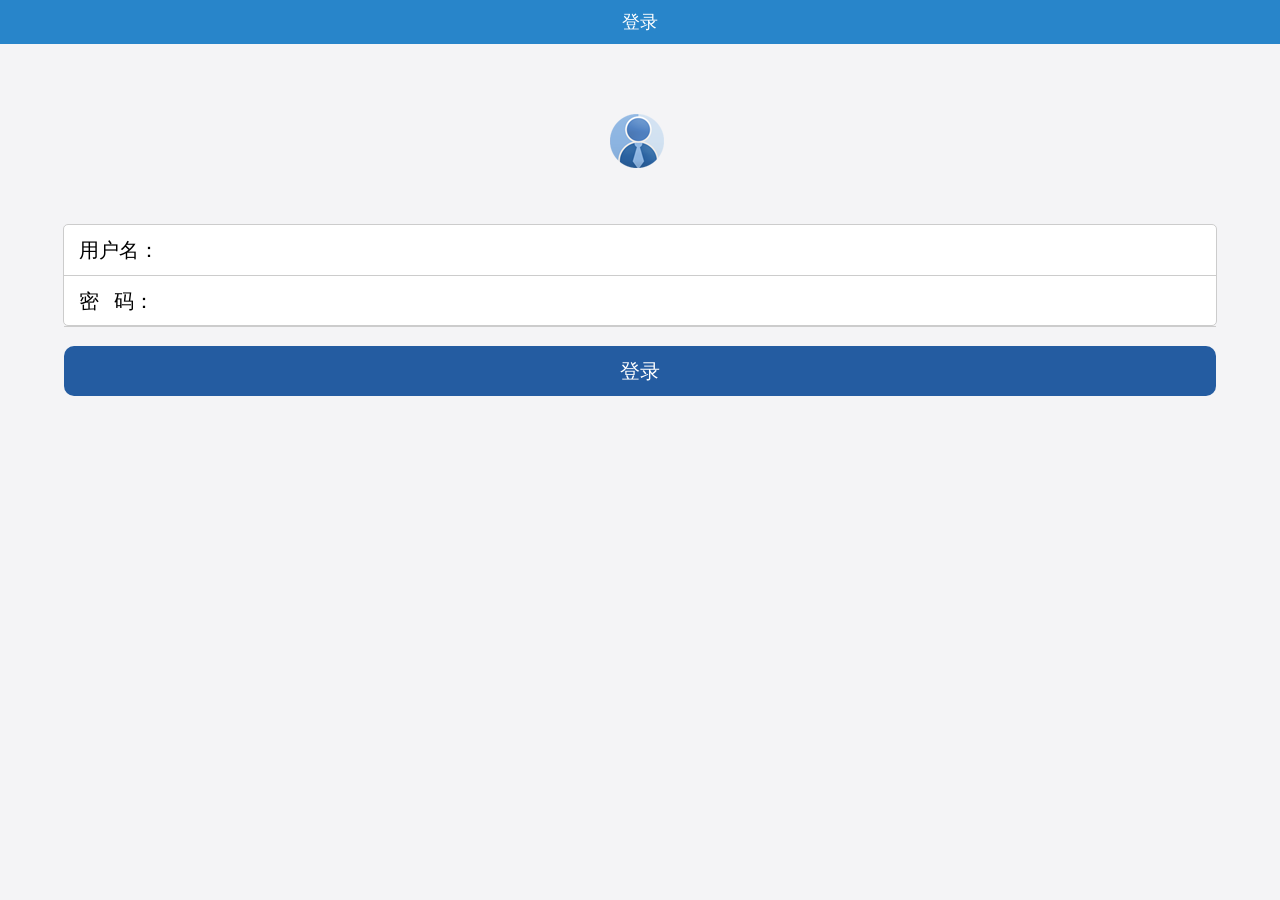
<file: index.html>
<!DOCTYPE html>
<html lang="en">
<head>
    <meta charset="UTF-8" name="viewport" content="width=device-width,initial-scale=1,user-scalable=no">
    <link rel="short icon" href="Resource/icon.png">
    <link rel="stylesheet" href="ExternalStyle.css">
    <title>徐硕冉</title>
    <style>
        /*头像*/
        .picture{
            width: 100%;
            height: 180px;
            position: relative;
        }

        .picture_img{
            left: 50%;
            top: 50%;
            height: 54px;
            width: 54px;
            margin-left: -30px;
            margin-top: -20px;
            position: absolute;
        }

        form{width: 100%;}

        .L_form_div{width: 100%;}

        .L_form_inner_div{
            width: 90%;
            margin: 0 auto;
            height: 100px;
            background: white;

            border: 1px solid #CCCCCC;
            border-radius:5px;
        }

        .L_form_inner_div div{
            height: 50px;
            border-bottom: 1px solid #CCCCCC;
        }


        .L_form_inner_div div span{
            padding-left: 15px;
            font-size: 20px;
            line-height: 50px;
        }

        input{
            outline: medium;
            background: transparent;
            border: none;
            height: 80%;
            width: 60%;
            font-size: 20px;

        }

        .L_login_external_div{width: 100%;}

        .L_login_div{
            width: 90%;
            height: 50px;
            background: rgb(36,92,161);
            border-radius:10px;
            margin: 20px auto;
            text-align: center;
        }

        .L_login_div input{
            color: white;
            font-size: 20px;
            height: 50px;
            line-height: 50px;
        }

    </style>
</head>
<body>

    <!--<script>-->

        <!--&lt;!&ndash;函数声明法1&ndash;&gt;-->
        <!--function gainSum(a,b) {-->
            <!--var c = a + b;-->
            <!--return c;-->
        <!--}-->

        <!--&lt;!&ndash;函数声明法2，bb相当于法1的gainSun&ndash;&gt;-->
        <!--var bb = function (a,b) {-->
            <!--var cc = a + b;-->
            <!--return cc;-->
        <!--}-->
    <!--</script>-->

    <!--第一部分-->
    <header>
        <span>登录</span>
    </header>

    <!--第二部分头像-->
    <div class="picture">
        <div class="picture_img">
            <img src="Resource/head.png" alt="">
        </div>
    </div>
    <!--第三部分form表单-->
    <form action="" name="loginForm">

         <div class="L_form_div">
            <div class="L_form_inner_div">
                <div>
                    <span>用户名：</span>
                    <input type="text" id="L_account" name="username" maxlength="11"><br>
                </div>
                <div>
                    <span>密&nbsp;&nbsp;&nbsp;码：</span>
                    <input type="password" id="L_pwd" name="password" maxlength="20"><br>
                </div>
            </div>
        </div>
        <div class="L_login_external_div">
            <div class="L_login_div">
                <!--<input type="button" id="L_btn" value="登录" onclick="loginPress()">-->
                <input type="button" id="L_btn" value="登录">
            </div>
        </div>
    </form>

<script>

    //获取登录按钮
    var btn = document.querySelector("#L_btn");

    //注册点击事件
    btn.onclick = function () {
        var userName = encodeURIComponent(document.querySelector("#L_account").value);
        var password = encodeURIComponent(document.querySelector("#L_pwd").value);

        //第一步：创建请求对旬xhr
        var xhr = new XMLHttpRequest();

        //第二步：建立与服务端的连接（get/post）
        xhr.open('post','https://mockapi.eolinker.com/2ZhGVxjacb39010e6753bd9c02ee803e6e3bfeab6e8007c/login');

        //设置头信息，让数据以表单的形式传递给服务器
        xhr.setRequestHeader("content-type","application/x-www-form-urlencoded");

        //第三步：发送请求
        xhr.send("username="+userName+"&pwd="+password);

        //第四步：接收服务端返回的数据
        xhr.onreadystatechange = function () {
            //readyState == 4 代表Ajax数据请求已完成
            //status == 200 表示数据成功返回
            if (xhr.readyState == 4 && xhr.status == 200){
                //responseText中包含了服务端返回的数据
                var res = JSON.parse(xhr.responseText);
                var str = res.data;

                if (str == "登录成功"){
                    window.localStorage.setItem("userName",userName);
                    location.href = "DropletService.html";
                } else {
                    alert(str);
                }
            }
        }
    }



    //hskj 123456
    // var btn = document.querySelector("#L_btn");
    // btn.onclick = function () {
    //     var account = encodeURIComponent(document.querySelector("#L_account").value);
    //     var pwd = encodeURIComponent(document.querySelector("#L_pwd").value);
    //
    //     if (account == "hskj" && pwd == "123456") {
    //         window.location.href = "DropletService.html"
    //     } else {
    //         window.location.href = "http://www.huashankeji.com"
    //     }
    // }
    //或者
    // var loginPress = function () {
    //     var account = encodeURIComponent(document.querySelector("#L_account").value);
    //     var pwd = encodeURIComponent(document.querySelector("#L_pwd").value);
    //
    //     if (account == "hskj" && pwd == "123456") {
    //         window.location.href = "DropletService.html";
    //     } else {
    //         window.location.href = "http://www.huashankeji.com";
    //     }
    // }
</script>

</body>
</html>
</file>
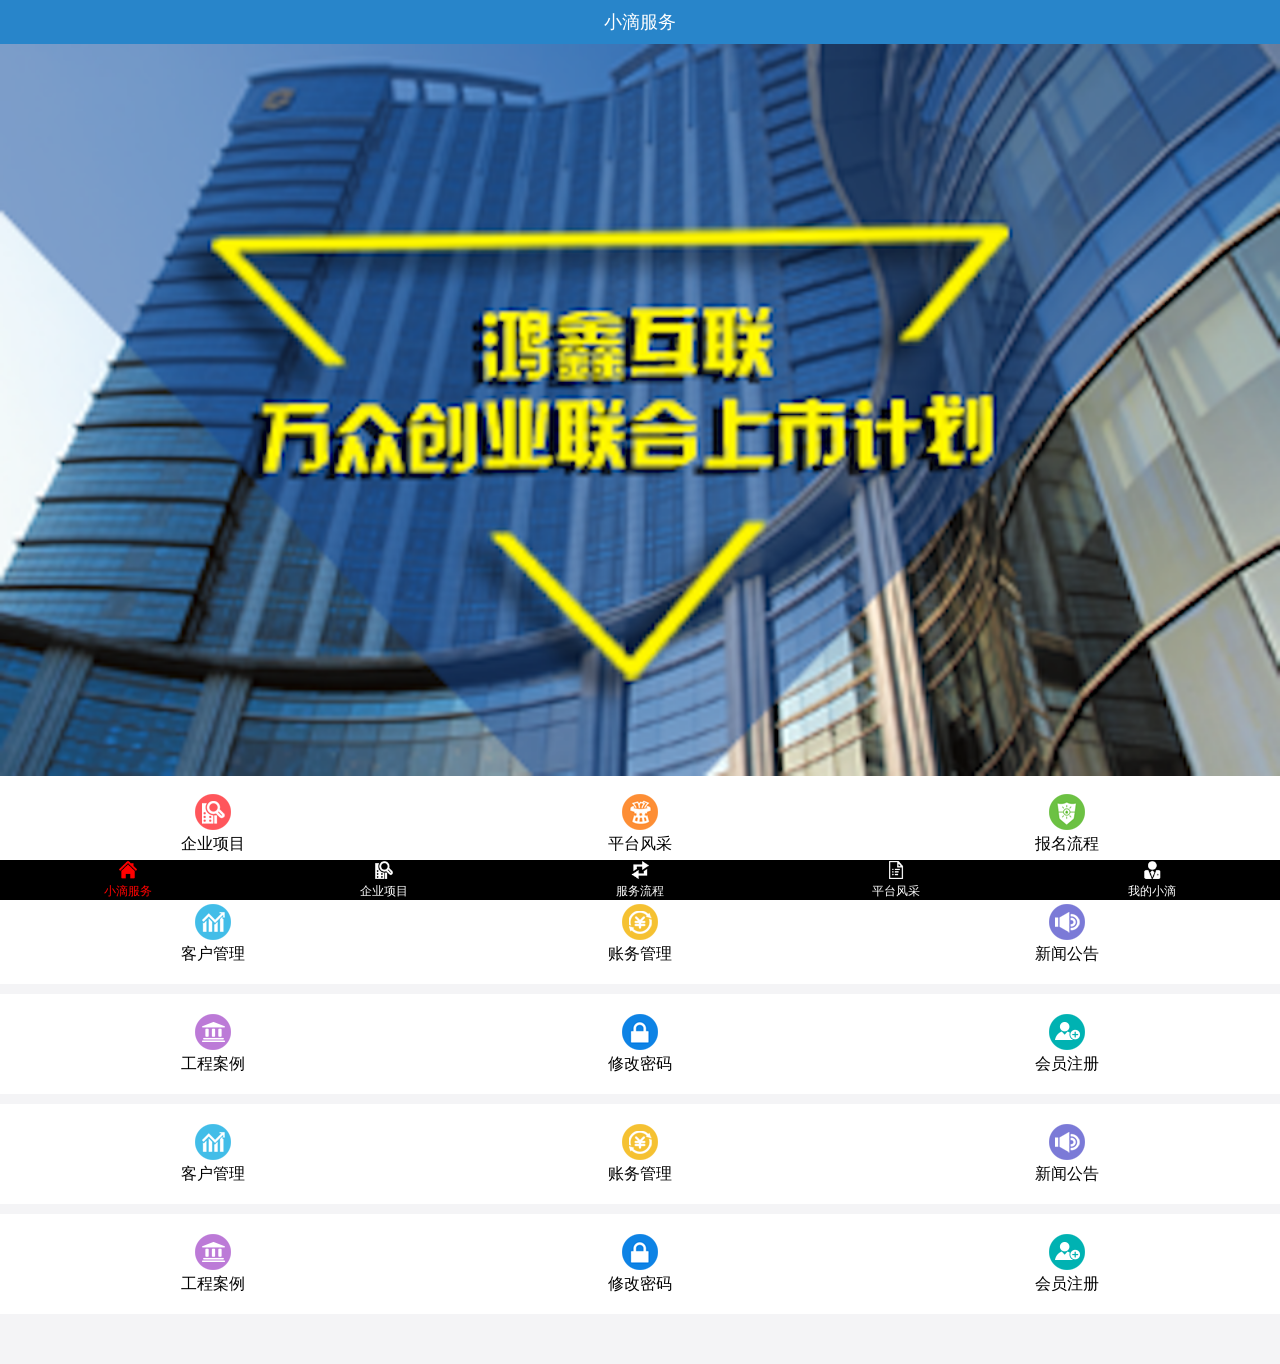
<file: DropletService.html>
<!-- ctrl+/ -->
<!--表示文档的类型，当前文件是html文件-->
<!DOCTYPE html>
<!--标签：双标签/单标签-->
<!--html组成：标签 属性-->
<html lang="en">
<head>
    <meta charset="UTF-8" name="viewport" content="width=device-width,initial-scale=1,user-scalable=no">
    <!--link:用来链接外部资源用的标签-->
    <!--href 资源的相对路径 绝对路径-->
    <!--short icon:小图标-->
    <link rel="short icon" href="Resource/icon.png">
    <!--让某个外部样式表控制当前的html文件-->
    <link rel="stylesheet" href="ExternalStyle.css">

    <title>徐硕冉</title>

    <!--页内样式：当某个样式在html文件中出现很少-->
    <style>
        /*成行时，针对外部的大标签控制display:table,width:其宽度值*/
        ul{
            display: table;
            width: 100%;
            background: white;
            height: 100px;
            margin-bottom: 10px;
        }

        /*成列时，针对要成列(内部的相对小的标签)的标签display:table-cell,width:其宽度值*/
        ul li{
            display: table-cell;
            width: 33.3%;
            text-align: center;
            vertical-align: middle;
        }

        /*让内联标签变成块级标签，可以独立成行*/
        ul li span{
            display: block;
        }
    </style>
</head>
<body>
    <!--第一部分-->
    <!--语义化标签：增强代码的可读性-->
    <header>
        <!--是用来搬少量文字用的标签-->
        <span>小滴服务</span>
    </header>

    <!--第二部分-->
    <section class="DS_second_section">
        <!--是用来加载图片用的标签 src 相对路径 alt 警告，提示-->
        <img src="Resource/banner1.png" alt="请检查您的手机网络！">

        <script>
            var imgNumber =1;
            var bannerImg = document.getElementById("bannerImg");

            function changeImg() {
                if (imgNumber > 3){
                    imgNumber = 1;
                }
                bannerImg.src = "Resource/banner-" + imgNumber + ".png";
            }

            setInterval(changeImg,3000);

        </script>

    </section>

    <!--第三部分-->
    <!--table,ul-->
    <section>
        <!--ul li属于无序列表标签-->
        <ul>
            <li><img src="Resource/index1.png" alt=""> <span>企业项目</span></li>
            <li><img src="Resource/index2.png" alt=""> <span>平台风采</span></li>
            <li><img src="Resource/index3.png" alt=""> <span>报名流程</span></li>
        </ul>

        <ul>
            <li><img src="Resource/index4.png" alt=""> <span>客户管理</span></li>
            <li><img src="Resource/index5.png" alt=""> <span>账务管理</span></li>
            <li><img src="Resource/index6.png" alt=""> <span>新闻公告</span></li>
        </ul>

        <ul>
            <li><img src="Resource/index7.png" alt=""> <span>工程案例</span></li>
            <li><img src="Resource/index8.png" alt=""> <span>修改密码</span></li>
            <li><img src="Resource/index9.png" alt=""> <span>会员注册</span></li>
        </ul>
        <ul>
            <li><img src="Resource/index4.png" alt=""> <span>客户管理</span></li>
            <li><img src="Resource/index5.png" alt=""> <span>账务管理</span></li>
            <li><img src="Resource/index6.png" alt=""> <span>新闻公告</span></li>
        </ul>

        <ul>
            <li><img src="Resource/index7.png" alt=""> <span>工程案例</span></li>
            <li><img src="Resource/index8.png" alt=""> <span>修改密码</span></li>
            <li><img src="Resource/index9.png" alt=""> <span>会员注册</span></li>
        </ul>
    </section>

    <!--第四部分--->
    <footer>
        <a href=""><img src="Resource/nav11.png" alt=""> <span style="color: red">小滴服务</span></a>
        <a href="EnterpriseProject1.html"><img src="Resource/nav20.png" alt=""> <span>企业项目</span></a>
        <a href="ServiceProcess.html"><img src="Resource/nav30.png" alt=""> <span>服务流程</span></a>
        <a href="PlatformMien.html"><img src="Resource/nav40.png" alt=""> <span>平台风采</span></a>
        <a href="MyDroplet.html"><img src="Resource/nav50.png" alt=""> <span>我的小滴</span></a>
    </footer>
</body>
</html>
</file>
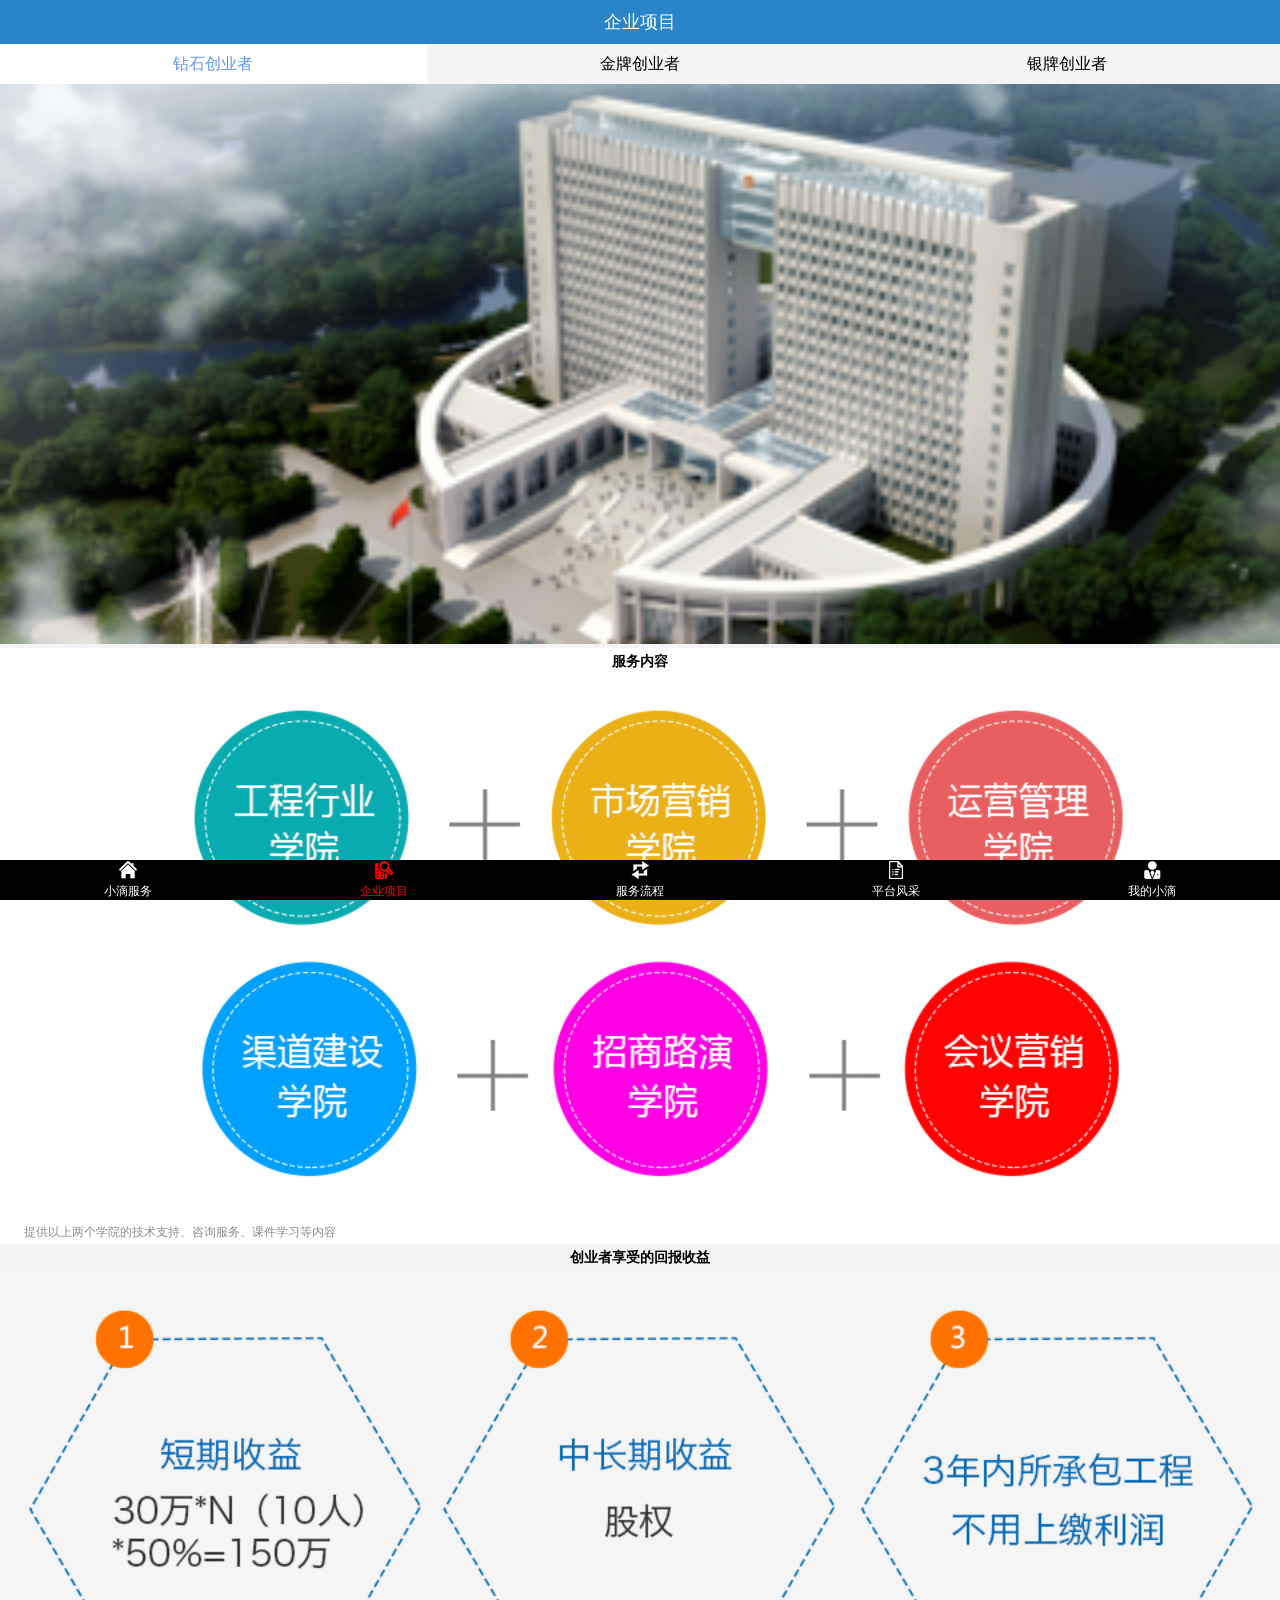
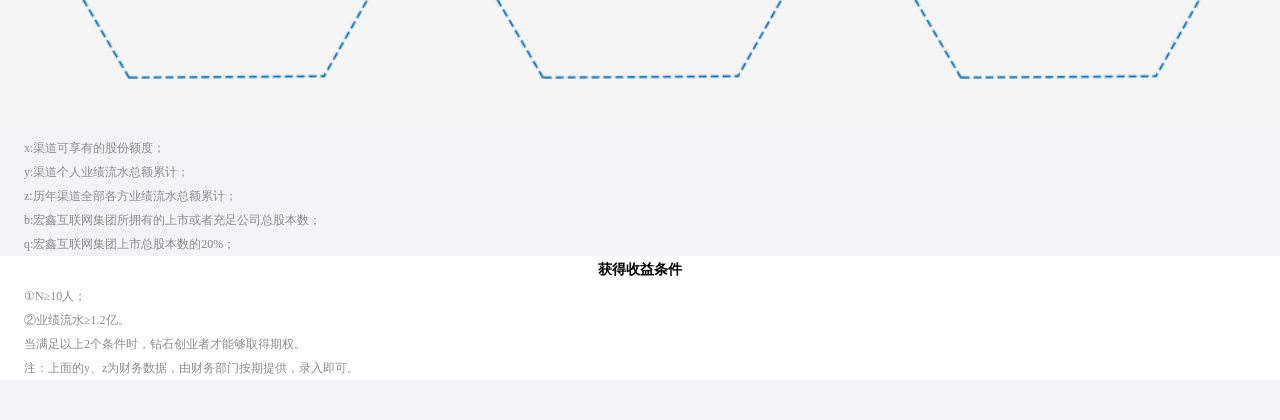
<file: EnterpriseProject1.html>
<!DOCTYPE html>
<html lang="en">
<head>
    <meta charset="UTF-8" name="viewport" content="width=device-width,initial-scale=1,user-scalable=no">
    <link rel="short icon" href="Resource/icon.png">
    <link rel="stylesheet" href="ExternalStyle.css">
    <title>徐硕冉</title>
</head>
<body>
    <!--第一部分-->
    <header>
        <span>企业项目</span>
    </header>

    <!--第二部分-->
    <section class="EP_second_section">
        <ul>
            <li style="background-color: white;"><a href="" style="color: cornflowerblue;">钻石创业者</a></li>
            <li><a href="EnterpriseProject2.html">金牌创业者</a></li>
            <li><a href="EnterpriseProject3.html">银牌创业者</a></li>
        </ul>
    </section>

    <!--第三部分-->
    <section class="EP_third_section">
        <img src="Resource/banner2.png" alt="">

        <div class="EP_third_section_internal">
            <h4>服务内容</h4>
            <img src="Resource/50w_1.png" alt="">
            <p>提供以上两个学院的技术支持、咨询服务、课件学习等内容</p>
        </div>

        <div>
            <h4>创业者享受的回报收益</h4>
            <img src="Resource/50w_2.png" alt="">
            <p>x:渠道可享有的股份额度；</p>
            <p>y:渠道个人业绩流水总额累计；</p>
            <p>z:历年渠道全部各方业绩流水总额累计；</p>
            <p>b:宏鑫互联网集团所拥有的上市或者充足公司总股本数；</p>
            <p>q:宏鑫互联网集团上市总股本数的20%；</p>
        </div>

        <div class="EP_third_section_internal">
            <h4>获得收益条件</h4>
            <p>①N≥10人；</p>
            <p>②业绩流水≥1.2亿。</p>
            <p>当满足以上2个条件时，钻石创业者才能够取得期权。</p>
            <p>注：上面的y、z为财务数据，由财务部门按期提供，录入即可。</p>
        </div>

    </section>

    <!--第四部分--->
    <footer>
        <a href="DropletService.html"><img src="Resource/nav10.png" alt=""> <span>小滴服务</span></a>
        <a href=""><img src="Resource/nav21.png" alt=""> <span style="color: red">企业项目</span></a>
        <a href="ServiceProcess.html"><img src="Resource/nav30.png" alt=""> <span>服务流程</span></a>
        <a href="PlatformMien.html"><img src="Resource/nav40.png" alt=""> <span>平台风采</span></a>
        <a href="MyDroplet.html"><img src="Resource/nav50.png" alt=""> <span>我的小滴</span></a>
    </footer>
</body>
</html>
</file>
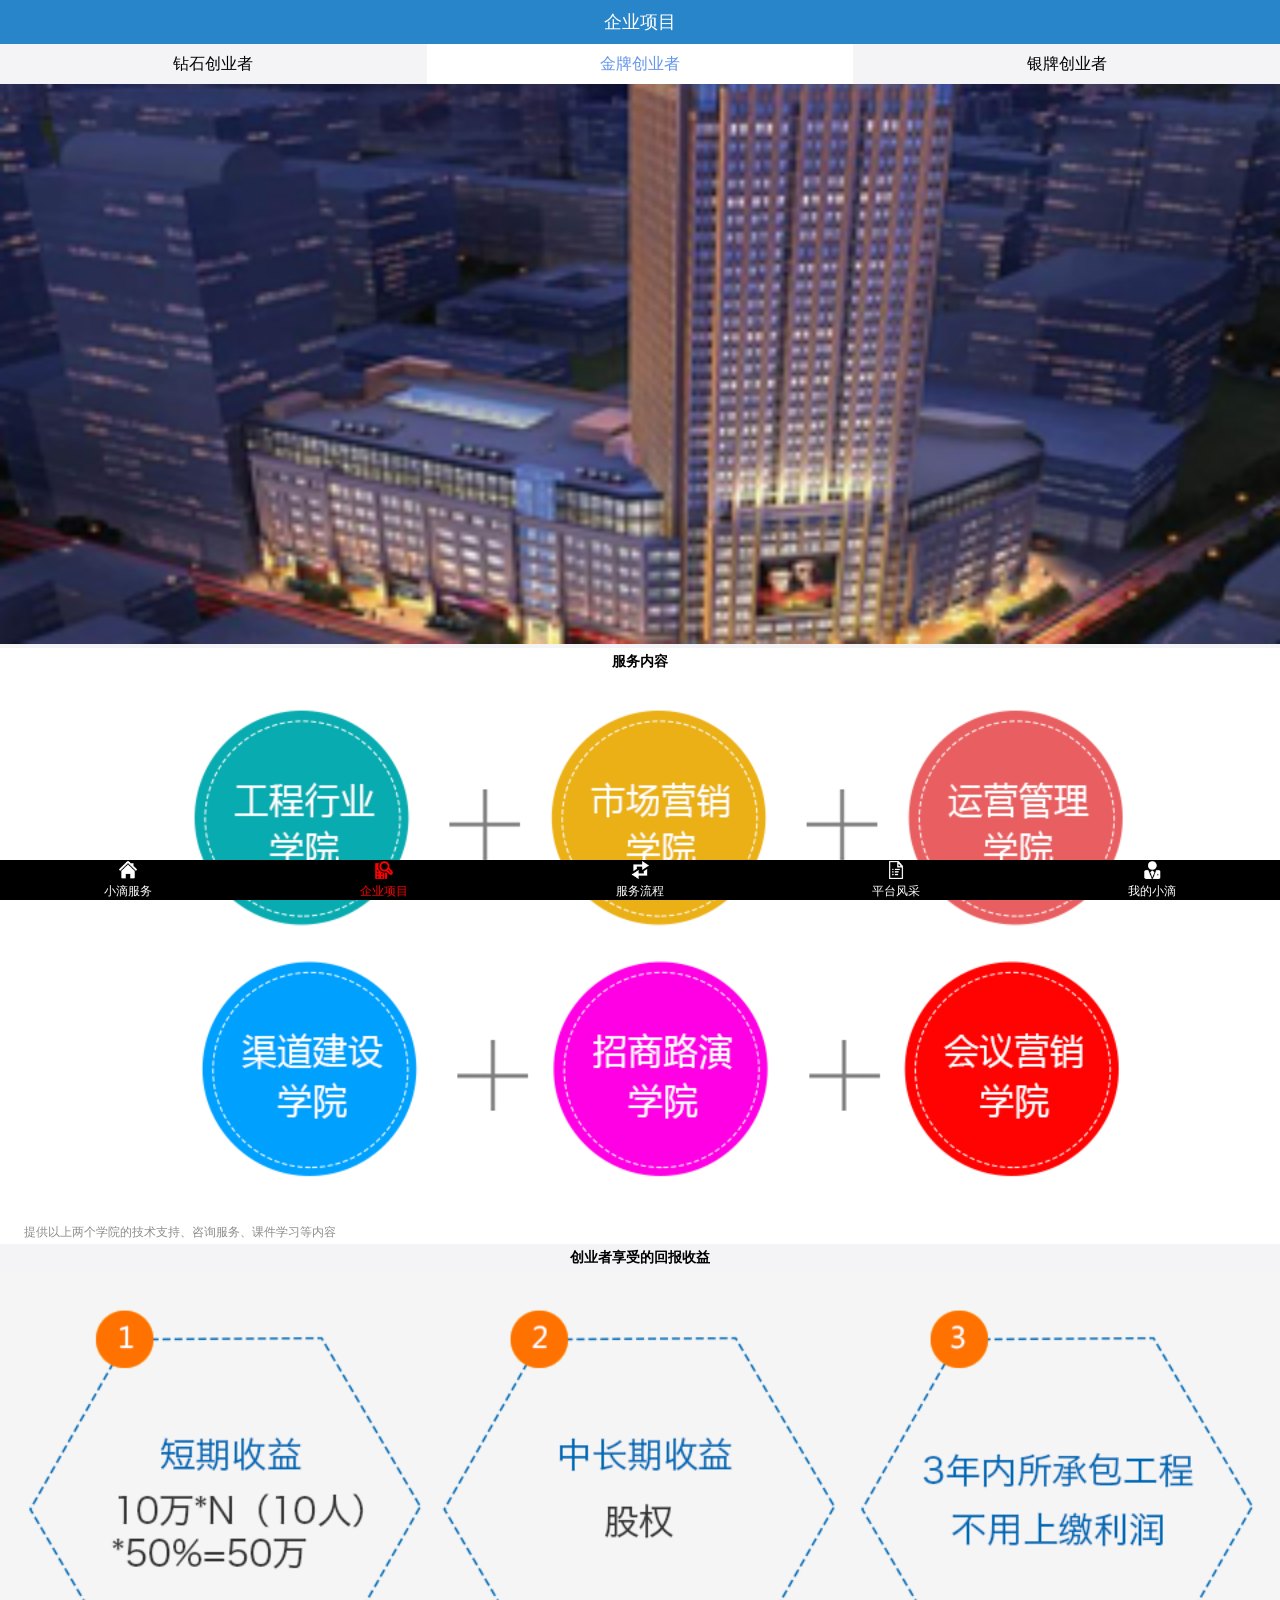
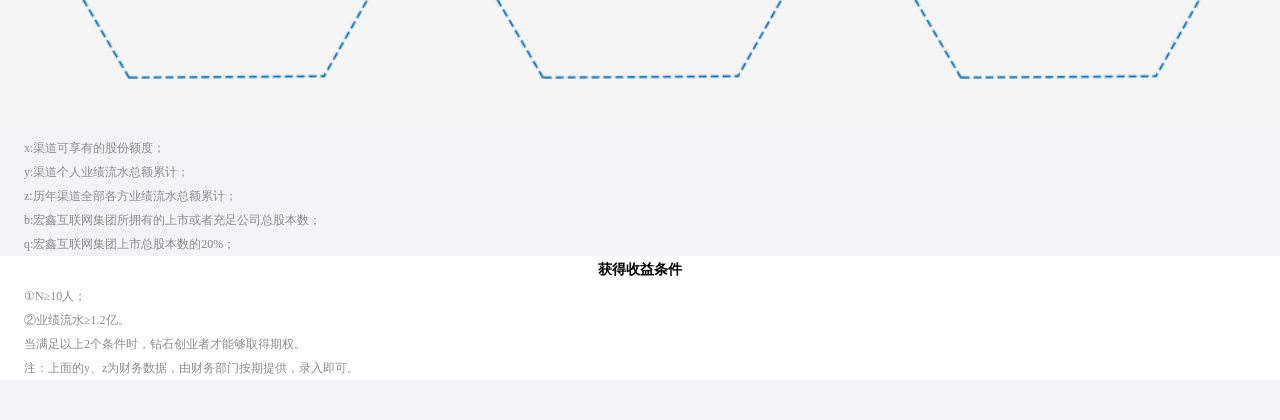
<file: EnterpriseProject2.html>
<!DOCTYPE html>
<html lang="en">
<head>
    <meta charset="UTF-8" name="viewport" content="width=device-width,initial-scale=1,user-scalable=no">
    <link rel="short icon" href="Resource/icon.png">
    <link rel="stylesheet" href="ExternalStyle.css">
    <title>徐硕冉</title>
</head>
<body>
    <!--第一部分-->
    <header>
        <span>企业项目</span>
    </header>

    <!--第二部分-->
    <section class="EP_second_section">
        <ul>
            <li><a href="EnterpriseProject1.html">钻石创业者</a></li>
            <li style="background-color: white;"><a href="" style="color: cornflowerblue;">金牌创业者</a></li>
            <li><a href="EnterpriseProject3.html">银牌创业者</a></li>
        </ul>
    </section>

    <!--第三部分-->
    <section class="EP_third_section">
        <img src="Resource/banner21.png" alt="">

        <div class="EP_third_section_internal">
            <h4>服务内容</h4>
            <img src="Resource/30w_1.png" alt="">
            <p>提供以上两个学院的技术支持、咨询服务、课件学习等内容</p>
        </div>

        <div>
            <h4>创业者享受的回报收益</h4>
            <img src="Resource/30w_2.png" alt="">
            <p>x:渠道可享有的股份额度；</p>
            <p>y:渠道个人业绩流水总额累计；</p>
            <p>z:历年渠道全部各方业绩流水总额累计；</p>
            <p>b:宏鑫互联网集团所拥有的上市或者充足公司总股本数；</p>
            <p>q:宏鑫互联网集团上市总股本数的20%；</p>
        </div>

        <div class="EP_third_section_internal">
            <h4>获得收益条件</h4>
            <p>①N≥10人；</p>
            <p>②业绩流水≥1.2亿。</p>
            <p>当满足以上2个条件时，钻石创业者才能够取得期权。</p>
            <p>注：上面的y、z为财务数据，由财务部门按期提供，录入即可。</p>
        </div>

    </section>

    <!--第四部分--->
    <footer>
        <a href="DropletService.html"><img src="Resource/nav10.png" alt=""> <span>小滴服务</span></a>
        <a href=""><img src="Resource/nav21.png" alt=""> <span style="color: red">企业项目</span></a>
        <a href="ServiceProcess.html"><img src="Resource/nav30.png" alt=""> <span>服务流程</span></a>
        <a href="PlatformMien.html"><img src="Resource/nav40.png" alt=""> <span>平台风采</span></a>
        <a href="MyDroplet.html"><img src="Resource/nav50.png" alt=""> <span>我的小滴</span></a>
    </footer>
</body>
</html>
</file>
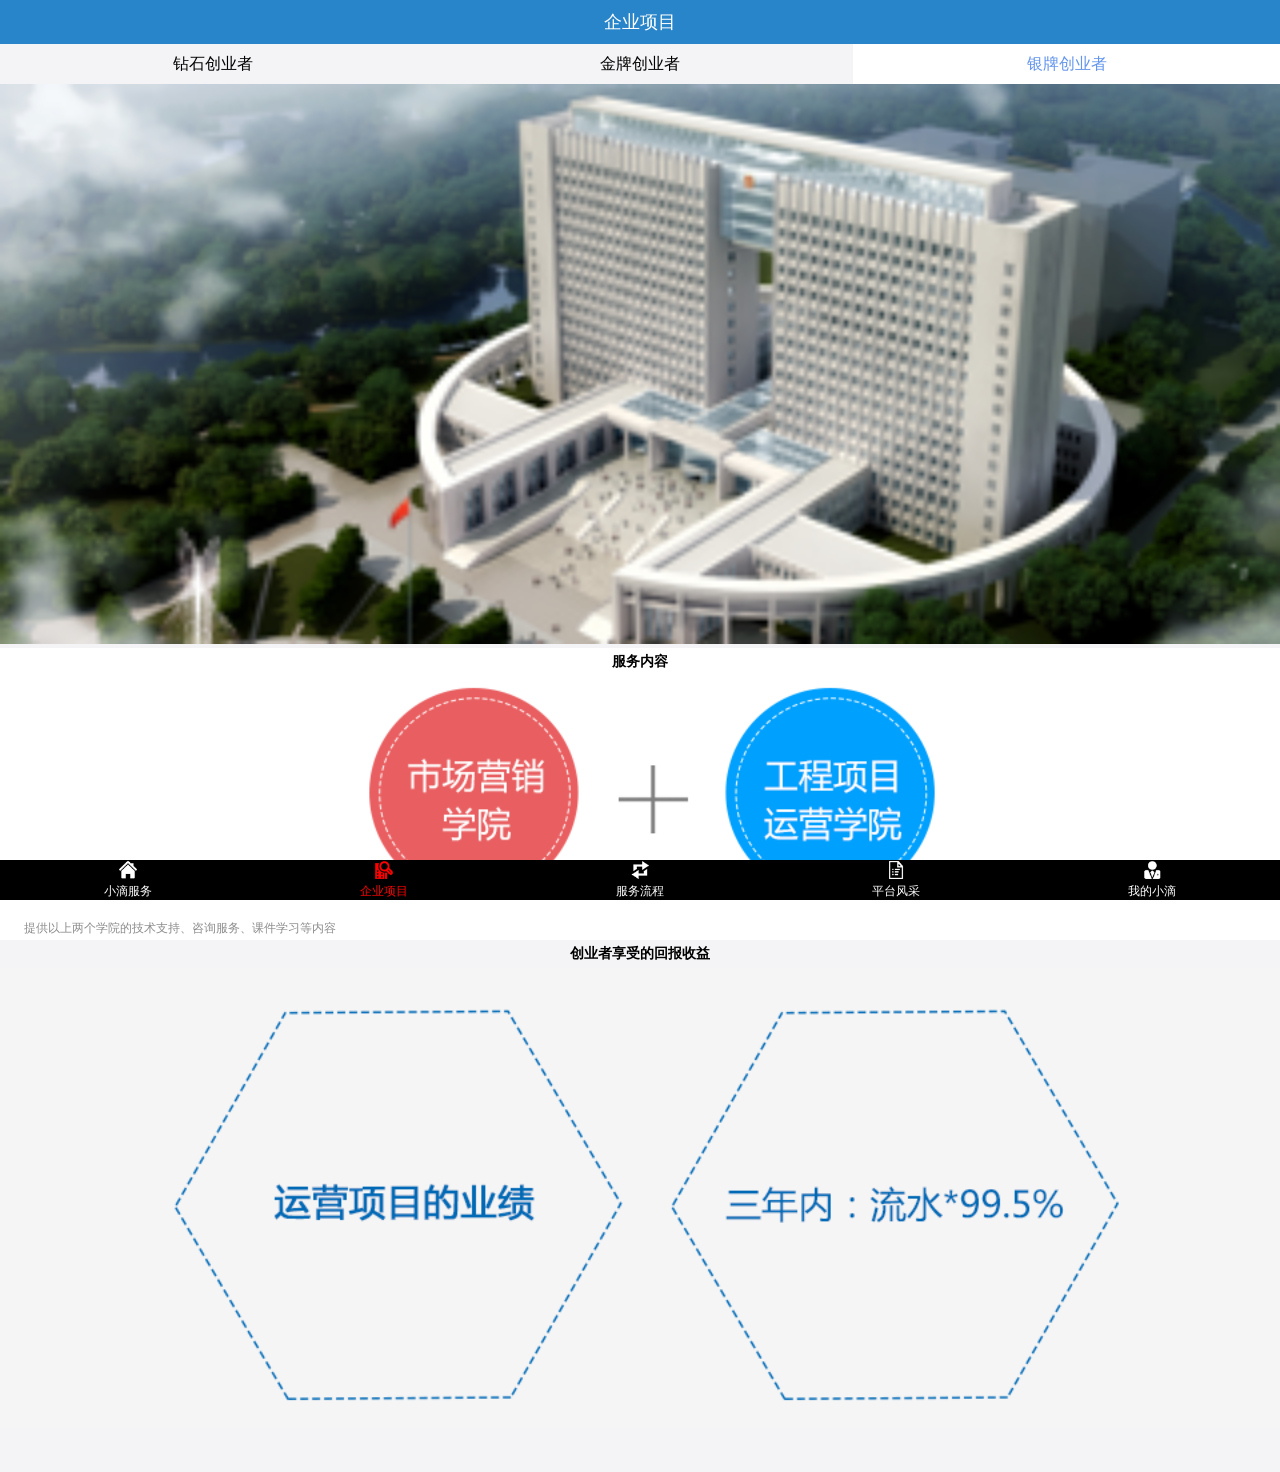
<file: EnterpriseProject3.html>
<!DOCTYPE html>
<html lang="en">
<head>
    <meta charset="UTF-8" name="viewport" content="width=device-width,initial-scale=1,user-scalable=no">
    <link rel="short icon" href="Resource/icon.png">
    <link rel="stylesheet" href="ExternalStyle.css">
    <title>徐硕冉</title>
</head>
<body>
    <!--第一部分-->
    <header>
        <span>企业项目</span>
    </header>

    <!--第二部分-->
    <section class="EP_second_section">
        <ul>
            <li><a href="EnterpriseProject1.html">钻石创业者</a></li>
            <li><a href="EnterpriseProject2.html">金牌创业者</a></li>
            <li style="background-color: white;"><a href="" style="color: cornflowerblue;">银牌创业者</a></li>
        </ul>
    </section>

    <!--第三部分-->
    <section class="EP_third_section">
        <img src="Resource/banner2.png" alt="">

        <div class="EP_third_section_internal">
            <h4>服务内容</h4>
            <img src="Resource/10w_1.png" alt="">
            <p>提供以上两个学院的技术支持、咨询服务、课件学习等内容</p>
        </div>

        <div>
            <h4>创业者享受的回报收益</h4>
            <img src="Resource/10w_2.png" alt="">
        </div>

    </section>

    <!--第四部分--->
    <footer>
        <a href="DropletService.html"><img src="Resource/nav10.png" alt=""> <span>小滴服务</span></a>
        <a href=""><img src="Resource/nav21.png" alt=""> <span style="color: red">企业项目</span></a>
        <a href="ServiceProcess.html"><img src="Resource/nav30.png" alt=""> <span>服务流程</span></a>
        <a href="PlatformMien.html"><img src="Resource/nav40.png" alt=""> <span>平台风采</span></a>
        <a href="MyDroplet.html"><img src="Resource/nav50.png" alt=""> <span>我的小滴</span></a>
    </footer>
</body>
</html>
</file>
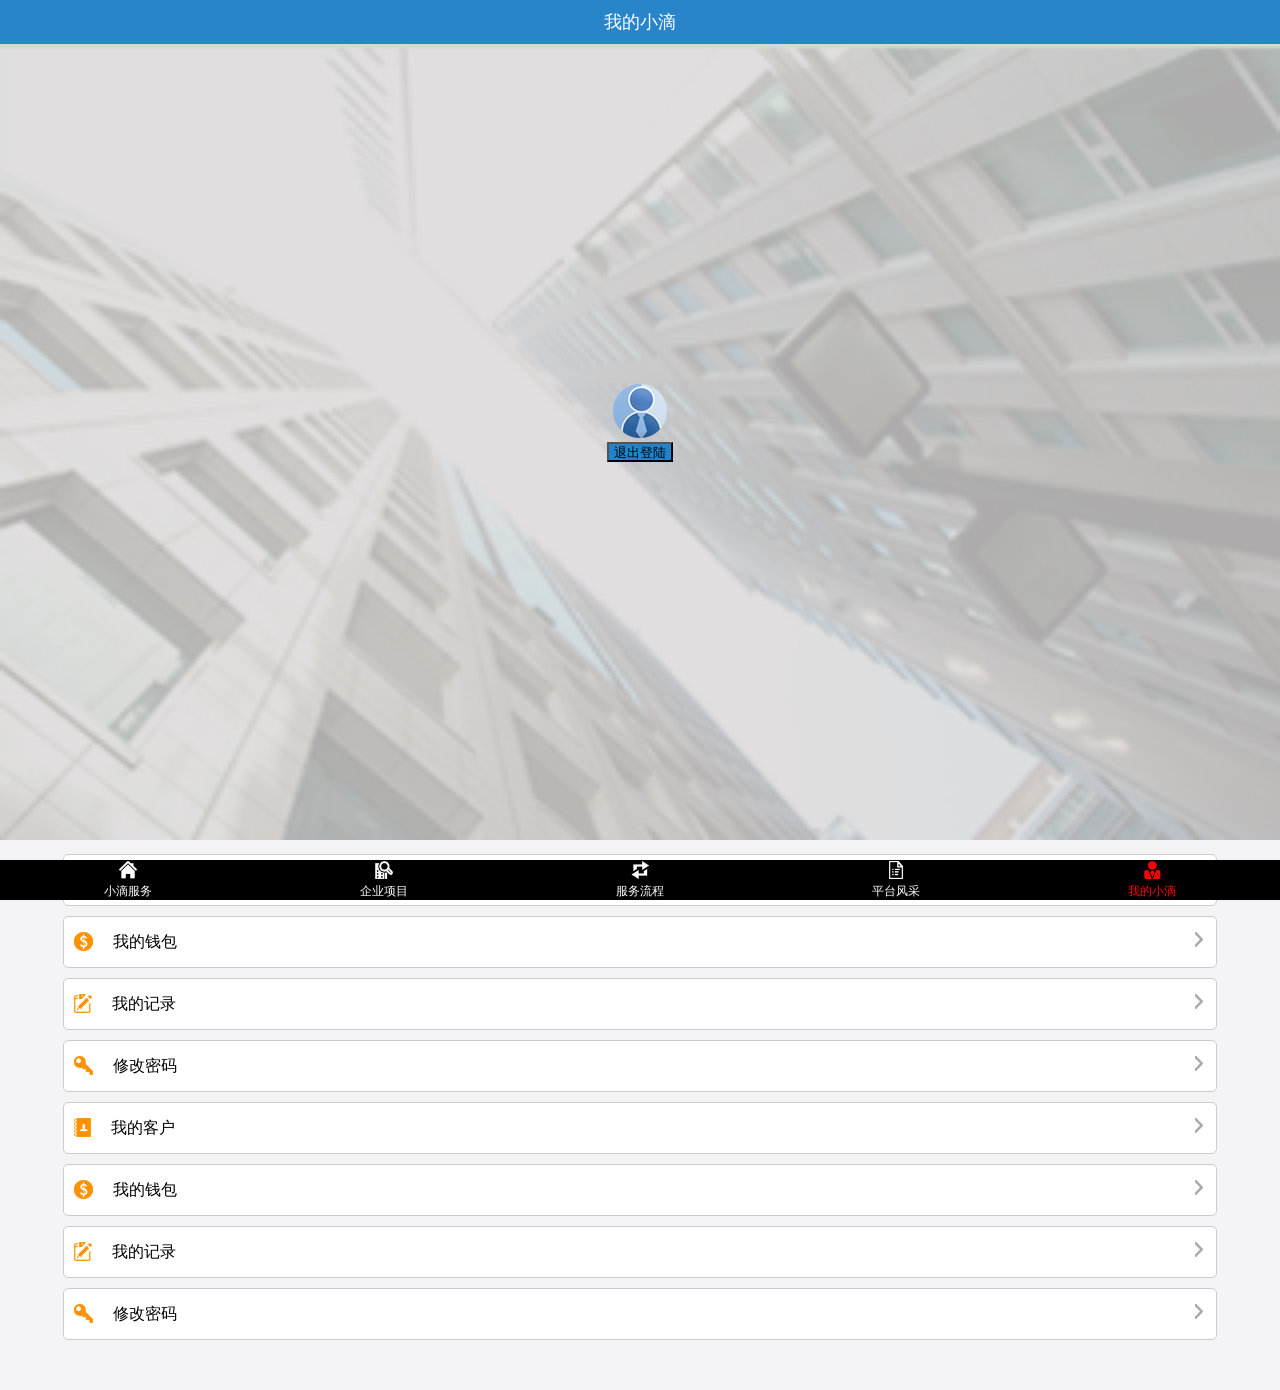
<file: MyDroplet.html>
<!DOCTYPE html>
<html lang="en">
<head>
    <meta charset="UTF-8" name="viewport" content="width=device-width,initial-scale=1,user-scalable=no">
    <link rel="short icon" href="Resource/icon.png">
    <link rel="stylesheet" href="ExternalStyle.css">
    <title>徐硕冉</title>
    <style>
        .MD_bg_img{
            width: 100%;
        }

        .MD_external_div{
            position: relative;
        }

        .MD_inner_div{
            left: 50%;
            top: 50%;
            width: 66px;
            height: 120px;
            margin-left: -33px;
            margin-top: -60px;
            position: absolute;
            text-align: center;
        }

        .MD_inner_div span{
            display: block;
            line-height: 2em;
        }

        .MD_inner_div button{
            background: rgb(32,131,204);
            width: 66px;
            height: 20px;
        }

        .MD_bottom_div{
            width: 100%;
        }

        .MD_bottom_inner_div{
            width: 90%;
            background: white;
            border: 1px solid #CCCCCC;
            border-radius:5px;
            /*以下二者保持一致才可垂直居中*/
            height: 50px;
            line-height: 50px;
            /*内部小的div水平居中的方式↓*/
            margin: 10px auto;
        }

        .MD_left_img{
            float: left;
            margin-left: 10px;
            margin-right: 20px;
            margin-top: 15px;
        }

        .MD_right_img{
            float: right;
            margin-right: 10px;
            margin-top: 15px;
        }
    </style>
</head>
<body>

    <!--第一部分-->
    <header>
        <span>我的小滴</span>
    </header>

    <!--第二部分-->
    <div class="MD_external_div">
        <img class="MD_bg_img" src="Resource/banner5.png" alt="">
        <div class="MD_inner_div">
            <img id="MD_head_img" src="Resource/head.png" alt="">
            <!--<span>华杉科技</span>-->
            <span id="MD_userName"></span>

            <script>
                document.getElementById("MD_userName").innerHTML = window.localStorage.getItem("userName");
            </script>

            <button id="MD_btn">退出登陆</button>

            <script>
                var btn = document.querySelector("#MD_btn");
                btn.onclick = function () {
                    window.localStorage.removeItem("userName");
                    location.href = "Login.html";
                }
            </script>
        </div>
    </div>

    <!--第三部分-->
    <section>
        <div class="MD_bottom_div">
            <div class="MD_bottom_inner_div">
                <img class="MD_left_img" src="Resource/gr_1.png" alt="">
                <span>我的客户</span>
                <img class="MD_right_img" src="Resource/jt.png" alt="">
            </div>
        </div>

        <div class="MD_bottom_div">
            <div class="MD_bottom_inner_div">
                <img class="MD_left_img" src="Resource/gr_2.png" alt="">
                <span>我的钱包</span>
                <img class="MD_right_img" src="Resource/jt.png" alt="">
            </div>
        </div>

        <div class="MD_bottom_div">
            <div class="MD_bottom_inner_div">
                <img class="MD_left_img" src="Resource/gr_3.png" alt="">
                <span>我的记录</span>
                <img class="MD_right_img" src="Resource/jt.png" alt="">
            </div>
        </div>

        <div class="MD_bottom_div">
            <div class="MD_bottom_inner_div">
                <img class="MD_left_img" src="Resource/gr_4.png" alt="">
                <span>修改密码</span>
                <img class="MD_right_img" src="Resource/jt.png" alt="">
            </div>
        </div>
        <div class="MD_bottom_div">
            <div class="MD_bottom_inner_div">
                <img class="MD_left_img" src="Resource/gr_1.png" alt="">
                <span>我的客户</span>
                <img class="MD_right_img" src="Resource/jt.png" alt="">
            </div>
        </div>

        <div class="MD_bottom_div">
            <div class="MD_bottom_inner_div">
                <img class="MD_left_img" src="Resource/gr_2.png" alt="">
                <span>我的钱包</span>
                <img class="MD_right_img" src="Resource/jt.png" alt="">
            </div>
        </div>

        <div class="MD_bottom_div">
            <div class="MD_bottom_inner_div">
                <img class="MD_left_img" src="Resource/gr_3.png" alt="">
                <span>我的记录</span>
                <img class="MD_right_img" src="Resource/jt.png" alt="">
            </div>
        </div>

        <div class="MD_bottom_div">
            <div class="MD_bottom_inner_div">
                <img class="MD_left_img" src="Resource/gr_4.png" alt="">
                <span>修改密码</span>
                <img class="MD_right_img" src="Resource/jt.png" alt="">
            </div>
        </div>
    </section>

    <!--第四部分--->
    <footer>
        <a href="DropletService.html"><img src="Resource/nav10.png" alt=""> <span>小滴服务</span></a>
        <a href="EnterpriseProject1.html"><img src="Resource/nav20.png" alt=""> <span>企业项目</span></a>
        <a href="ServiceProcess.html"><img src="Resource/nav30.png" alt=""> <span>服务流程</span></a>
        <a href="PlatformMien.html"><img src="Resource/nav40.png" alt=""> <span>平台风采</span></a>
        <a href=""><img src="Resource/nav51.png" alt=""> <span style="color: red">我的小滴</span></a>
    </footer>
</body>
</html>
</file>
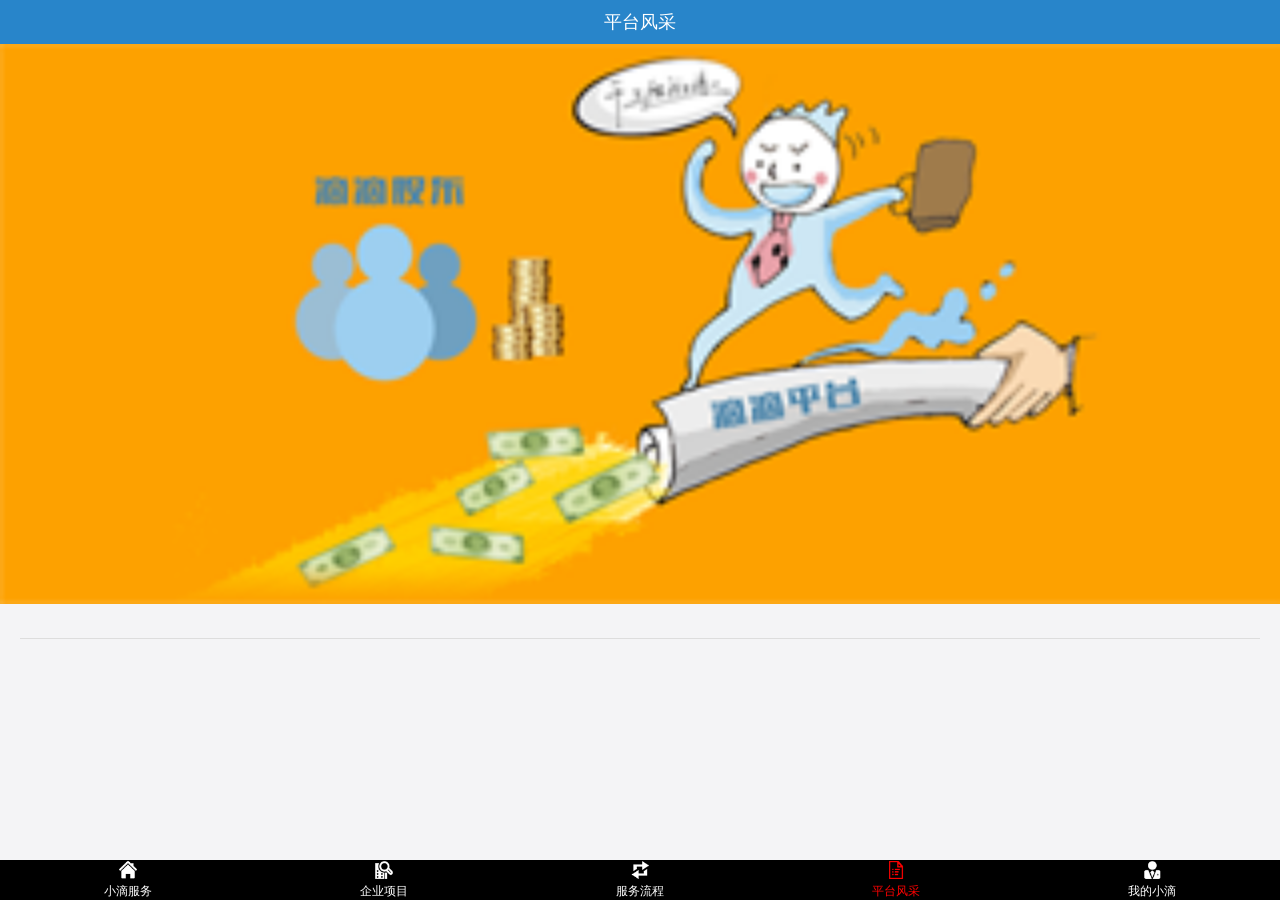
<file: PlatformMien.html>
<!DOCTYPE html>
<html lang="en">
<head>
    <meta charset="UTF-8" name="viewport" content="width=device-width,initial-scale=1,user-scalable=no">
    <link rel="short icon" href="Resource/icon.png">
    <link rel="stylesheet" href="ExternalStyle.css">
    <title>徐硕冉</title>
    <style>

        section img{width: 100%;}

        article{
            margin: 20px;
        }

        h3{
            color: red;
            font-size: 18px;
            padding-bottom: 10px;
            border-bottom: 1px solid #dddddd;
        }

        h4{font-size: 14px;}

        article p{
            font-size: 12px;
            /*首航缩进：两个字符是24px或者2em(两倍的意思)*/
            text-indent: 2em;
            line-height: 2em;
        }
    </style>
</head>
<body>

    <!--第一部分-->
    <header>
        <span>平台风采</span>
    </header>

    <!--第二部分-->
    <section>
        <img src="Resource/banner4.png" alt="请检查您的手机网络！">
    </section>

    <!--第三部分-->
    <!--<article>-->
        <!--&lt;!&ndash;h1-h6，文字大小依次递减&ndash;&gt;-->
        <!--<h3>公司简介</h3>-->
        <!--<h4>华杉科技（北京）有限公司</h4>-->
        <!--<p>华杉科技(北京)有限公司一直秉承“在高薪和经验的路上，我们只做行业第一”，致力于为整个互联网科技行业输送高级技术人才、做好每一款外包项目。</p>-->
        <!--<p>华杉科技(北京)有限公司是一家既专注于培养高级IT技术人才，为学员提供定制化IT职业规划方案及意见咨询服务，又是国内领先的智能手机软件外包服务商。公司原东方爱智技术总监，原58同城技术总监共同创立。</p>-->
        <!--<p>华杉科技(北京)有限公司拥有业内知名的教研团队和雄厚的课程研发能力，课程的快速迭代时刻紧跟当今较为流行的前沿技术、不同行业的外包项目作为支撑，强有力地保证了学员的核心竞争力。强竞争力的一线技术人员和完善的外包服务流程充分保证了每一款项目的顺利执行。</p>-->
    <!--</article>-->

    <!--引用接口-->
    <article>
        <h3 id="title"></h3>
        <h4 id="subTitle"></h4>
        <p id="info"></p>
    </article>

    <script>

        //第一步：创建请求对旬xhr
        var xhr = new XMLHttpRequest();

        //第二步：建立与服务端的连接（get/post）
        xhr.open('get','https://mockapi.eolinker.com/2ZhGVxjacb39010e6753bd9c02ee803e6e3bfeab6e8007c/aboutus');

        //设置头信息，让数据以表单的形式传递给服务器
        xhr.setRequestHeader("content-type","application/x-www-form-urlencoded");

        //第三步：发送请求
        xhr.send();

        //第四步：接收服务端返回的数据
        xhr.onreadystatechange = function () {
            //readyState == 4 代表Ajax数据请求已完成
            //status == 200 表示数据成功返回
            if (xhr.readyState == 4 && xhr.status == 200){
                //responseText中包含了服务端返回的数据
                var res = JSON.parse(xhr.responseText);

                var title_content = document.getElementById("title");
                var subTitle_content = document.getElementById("subTitle");
                var info_content = document.getElementById("info");

                title_content.innerHTML = res.data.title;
                subTitle_content.innerHTML = res.data.subTitle;
                info_content.innerHTML = res.data.info;
            }
        }
    </script>

    <!--第四部分--->
    <footer>
        <a href="DropletService.html"><img src="Resource/nav10.png" alt=""> <span>小滴服务</span></a>
        <a href="EnterpriseProject1.html"><img src="Resource/nav20.png" alt=""> <span>企业项目</span></a>
        <a href="ServiceProcess.html"><img src="Resource/nav30.png" alt=""> <span>服务流程</span></a>
        <a href=""><img src="Resource/nav41.png" alt=""> <span style="color: red">平台风采</span></a>
        <a href="MyDroplet.html"><img src="Resource/nav50.png" alt=""> <span>我的小滴</span></a>
    </footer>
</body>
</html>
</file>
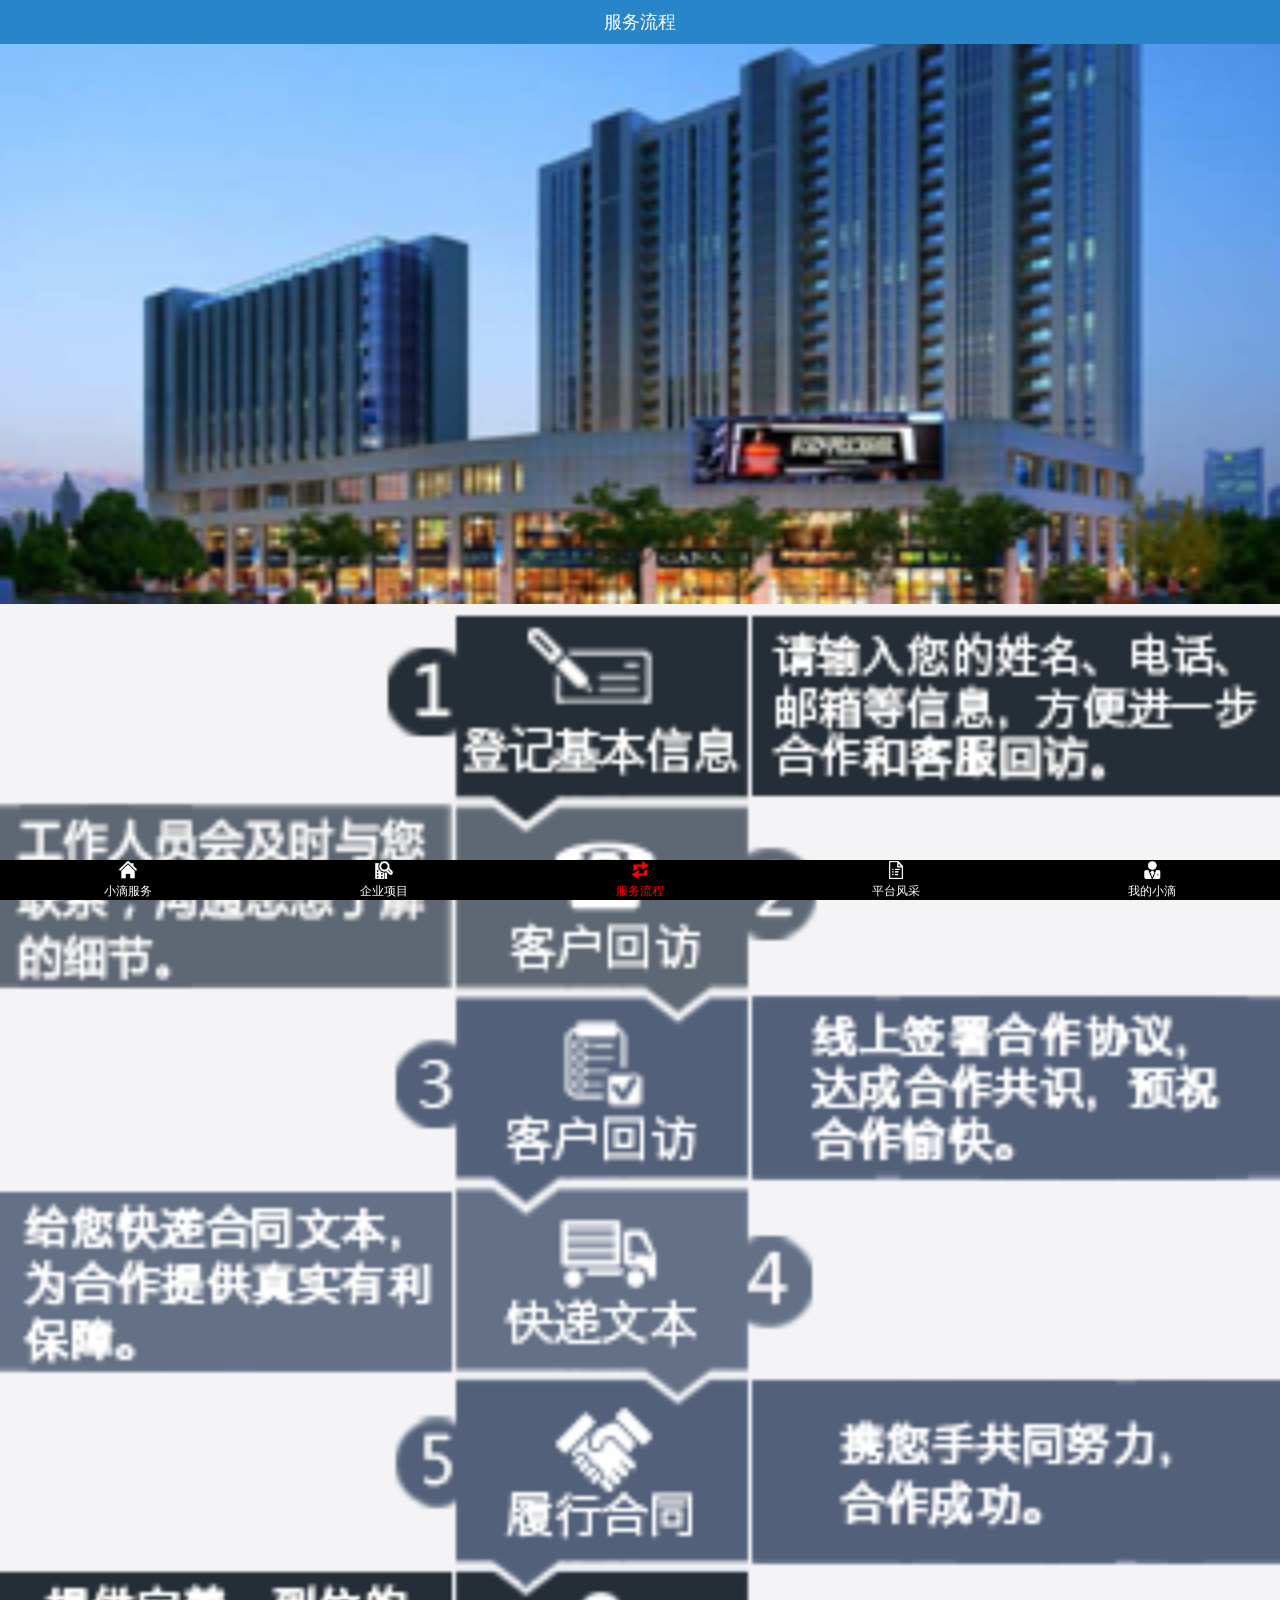
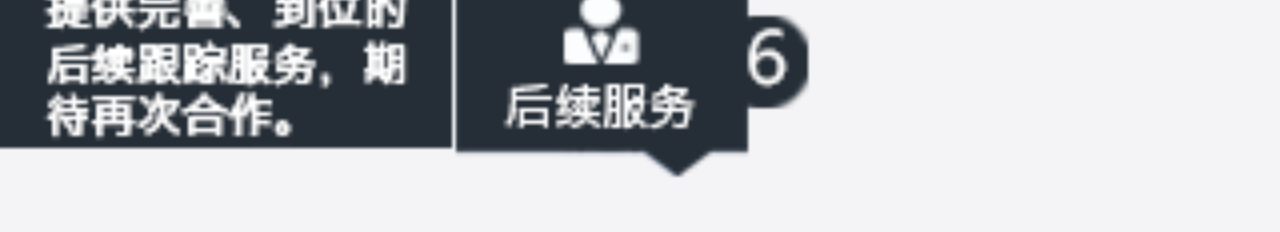
<file: ServiceProcess.html>
<!DOCTYPE html>
<html lang="en">
<head>
    <meta charset="UTF-8" name="viewport" content="width=device-width,initial-scale=1,user-scalable=no">
    <link rel="short icon" href="Resource/icon.png">
    <link rel="stylesheet" href="ExternalStyle.css">
    <title>徐硕冉</title>

    <style>
        section img{width: 100%;}
    </style>
</head>
<body>

    <!--第一部分-->
    <header>
        <span>服务流程</span>
    </header>

    <!--第二部分-->
    <section>
        <img src="Resource/banner3.png" alt="请检查您的手机网络！">
    </section>

    <!--第三部分-->
    <section>
        <img src="Resource/process.png" alt="">
    </section>

    <!--第四部分--->
    <footer>
        <a href="DropletService.html"><img src="Resource/nav10.png" alt=""> <span>小滴服务</span></a>
        <a href="EnterpriseProject1.html"><img src="Resource/nav20.png" alt=""> <span>企业项目</span></a>
        <a href=""><img src="Resource/nav31.png" alt=""> <span style="color: red">服务流程</span></a>
        <a href="PlatformMien.html"><img src="Resource/nav40.png" alt=""> <span>平台风采</span></a>
        <a href="MyDroplet.html"><img src="Resource/nav50.png" alt=""> <span>我的小滴</span></a>
    </footer>
</body>
</html>
</file>
<file: ExternalStyle.css>
/*外部样式表*/

*{
    margin: 0;
    padding: 0;
}

body{
    background: rgb(244,244,246);
    padding-top: 44px;
    /*也可在.DS_second_section img中设置padding-top: 44px;*/
    padding-bottom: 40px;
}

/*定位：固定定位/绝对定位/相对定位
    1.确定元素的位置(x，y坐标)
    2.确定元素的宽高
    3.加个螺丝刀
    4.把被遮挡的元素露出来
*/

header{
    background: rgb(40,133,202);
    color: white;
    text-align: center;
    line-height: 44px;
    font-size: 18px;

    left: 0;
    top: 0;
    width: 100%;

    position: fixed;
    /*页面元素层次设置:越大越在上*/
    z-index: 999;
}

/*100%代表铺满整个屏幕*/
.DS_second_section img{
    width: 100%;
    margin-bottom: -6px;
}

footer{
    display: table;
    width: 100%;
    background: black;
    height: 40px;

    left: 0;
    bottom: 0;
    position: fixed;
}

footer a{
    display: table-cell;
    width: 20%;
    text-align: center;
    vertical-align: middle;
    text-decoration: none;
    color: white;
}
footer a span{
    display: block;
    font-size: 12px;
}

footer a img{
    width: 18px;
}

/*EnterpriseProject部分*/
.EP_second_section ul{
    display: table;
    width: 100%;
    background: rgb(244,244,247);
    height: 40px;

    left: 0;
    top: 44px;
    position: fixed;
}

.EP_second_section ul li{
    display: table-cell;
    width: 33.3%;
    text-align: center;
    vertical-align: middle;
}

.EP_second_section ul li a{
    text-decoration: none;
    color: black;
}

.EP_third_section{padding-top: 40px;}
.EP_third_section img{width: 100%;}

.EP_third_section h4{
    font-size: 14px;
    text-align: center;
    line-height: 2em;
}

.EP_third_section  p{
    font-size: 12px;
    text-indent: 2em;
    line-height: 2em;
    color: #8C8C8C;
}
.EP_third_section_internal{background-color: white}
</file>
